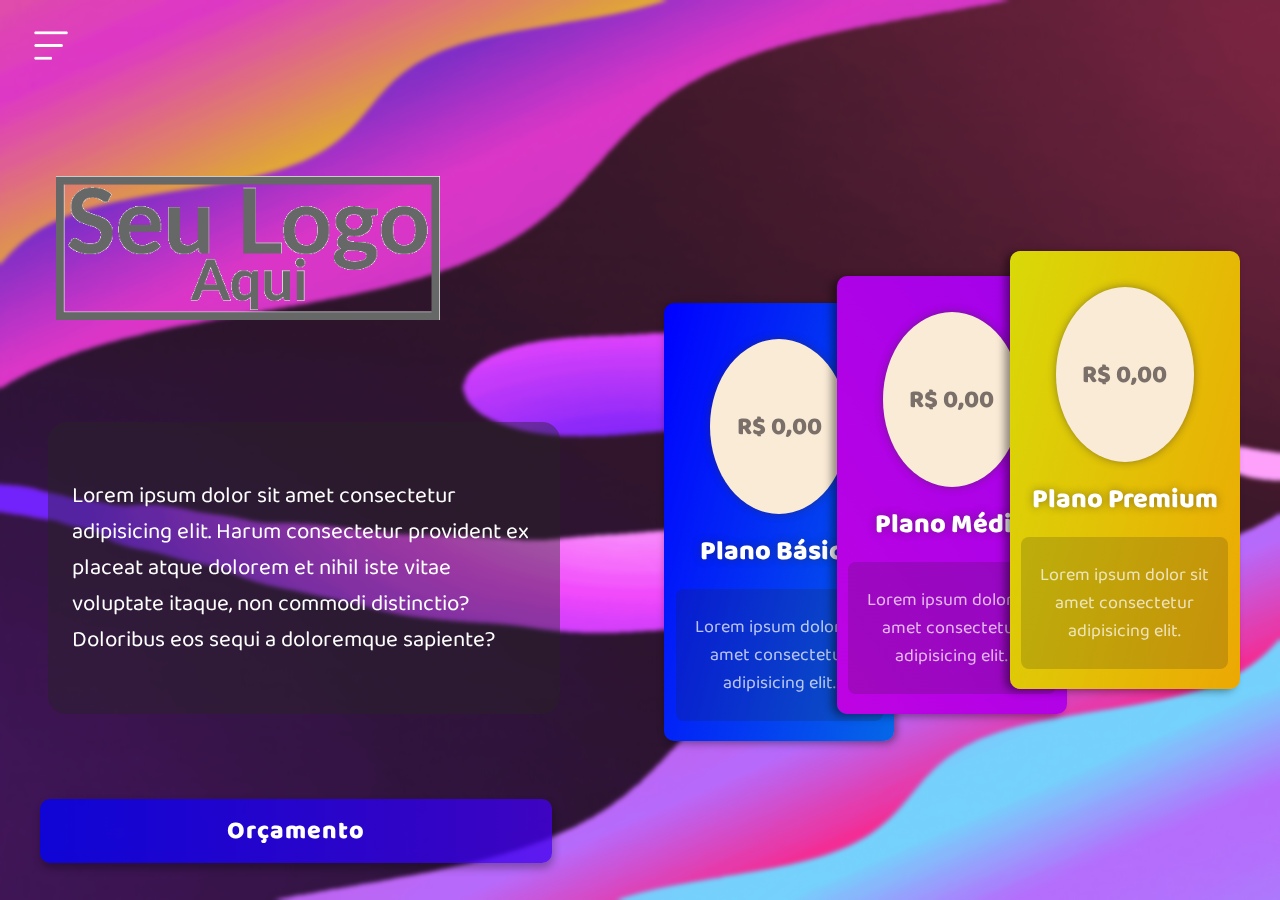
<file: index.html>
<!DOCTYPE html>
<html lang="en">

<head>
    <meta charset="UTF-8">
    <meta http-equiv="X-UA-Compatible" content="IE=edge">
    <meta name="viewport" content="width=device-width, initial-scale=1.0">
    <link rel="shortcut icon" href="inicio/house (1).png" type="image/x-icon">
    <link rel="stylesheet" href="style.css">
    <title>Martins C.D. - Inicio</title>
</head>

<body>
    <div class="menu">

        <header>

            <div class="toggle">
                <img src="hamburger (1).png" alt="" class="btnOpen effect">
            </div>


            <div class="navbar effect">
                <ul>
                    <li><a href="index.html">Inicio</a></li>
                    <li><a href="planos.html">Planos</a></li>
                    <li><a href="trabalhos.html">Trabalhos</a></li>
                    <li><a href="sobre.html">Sobre</a></li>
                    <li><a href="contato.html">Contato</a></li>
                </ul>
            </div>

            <div class="navbar-mobile">
                <a href="index.html">Inicio</a>
                <a href="planos.html">Planos</a>
                <a href="trabalhos.html">Trabalhos</a>
                <a href="sobre.html">Sobre</a>
                <a href="contato.html">Contato</a>
            </div>

        </header>
        <main>
            <div class="infos">
                <div class="logo">
                    <img src="seu-logo-aqui-1.png" alt="">
                </div>
                <div class="text">
                    <h3>
                        Lorem ipsum dolor sit amet consectetur adipisicing elit. Harum consectetur provident ex placeat
                        atque dolorem et nihil iste vitae voluptate itaque, non commodi distinctio? Doloribus eos sequi
                        a doloremque sapiente?
                    </h3>
                </div>
                <input type="button" value="Orçamento">
            </div>

            <div class="price-cards">
                <div class="cards">
                    <div class="card_1">
                        <div class="ball">R$ 0,00</div>
                        <span>Plano Básico</span>
                        <div class="desc">
                            Lorem ipsum dolor sit amet consectetur adipisicing elit.
                        </div>
                    </div>
                    <div class="card_2">
                        <div class="ball">R$ 0,00</div>
                        <span>Plano Médio</span>
                        <div class="desc">
                            Lorem ipsum dolor sit amet consectetur adipisicing elit.
                        </div>
                    </div>
                    <div class="card_3">
                        <div class="ball">R$ 0,00</div>
                        <span>Plano Premium</span>
                        <div class="desc">
                            Lorem ipsum dolor sit amet consectetur adipisicing elit.
                        </div>
                    </div>
                </div>
            </div>

            <div class="price-cards-mobile">
                <div class="cards-mobile">
                    <div class="card_1-mobile">
                        <div class="ball-mobile">R$ 0,00</div>
                        <span>Plano Básico</span>
                        <div class="desc-mobile">
                            Lorem ipsum dolor sit amet consectetur adipisicing elit.
                        </div>
                    </div>
                    <div class="card_2-mobile">
                        <div class="ball-mobile">R$ 0,00</div>
                        <span>Plano Médio</span>
                        <div class="desc-mobile">
                            Lorem ipsum dolor sit amet consectetur adipisicing elit.
                        </div>
                    </div>
                    <div class="card_3-mobile">
                        <div class="ball-mobile">R$ 0,00</div>
                        <span>Plano Premium</span>
                        <div class="desc-mobile">
                            Lorem ipsum dolor sit amet consectetur adipisicing elit.
                        </div>
                    </div>
                </div>
            </div>
        </main>
    </div>

    <script src="script.js"></script>
</body>

</html>
</file>
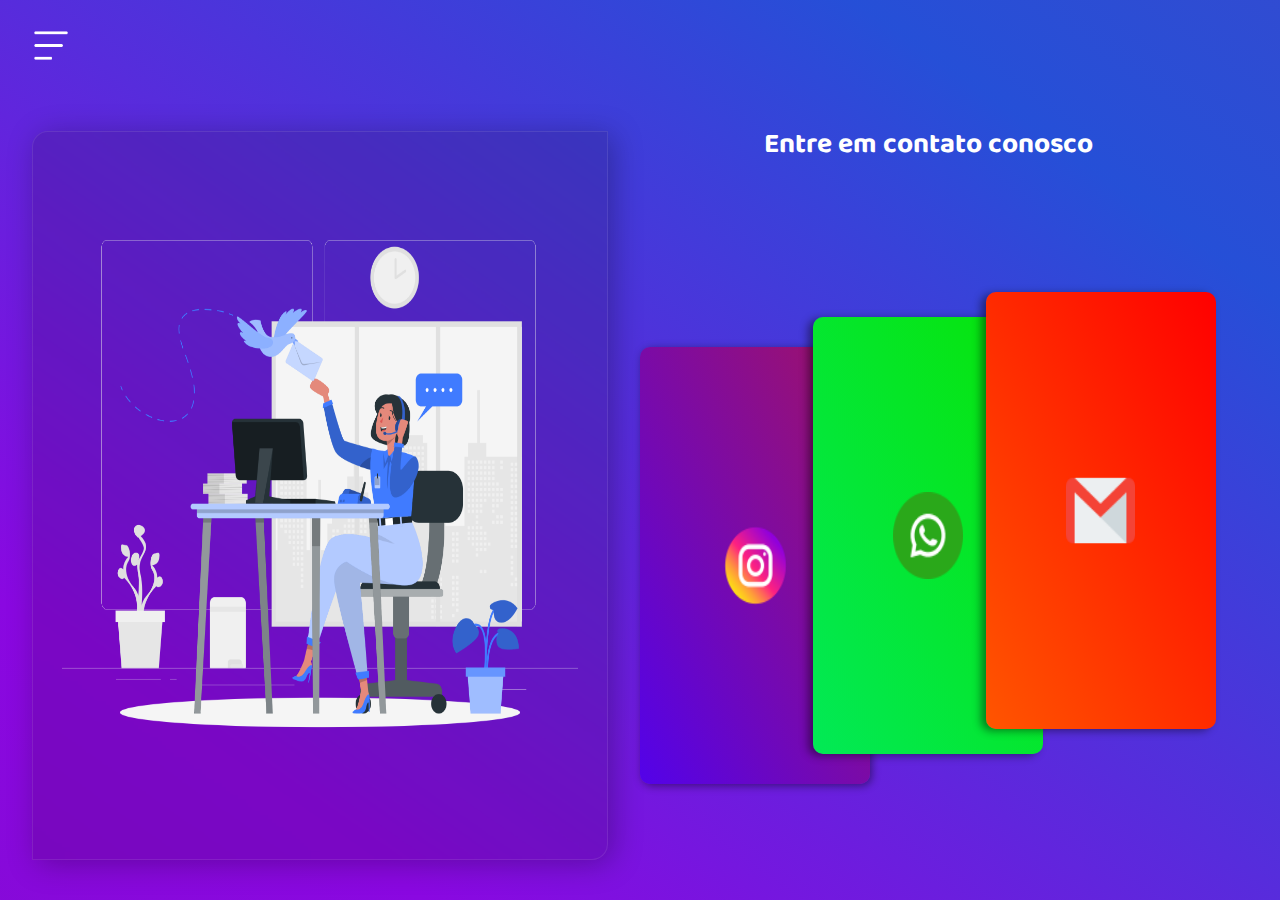
<file: contato.html>
<!DOCTYPE html>
<html lang="en">

<head>
    <meta charset="UTF-8">
    <meta http-equiv="X-UA-Compatible" content="IE=edge">
    <meta name="viewport" content="width=device-width, initial-scale=1.0">
    <link rel="shortcut icon" href="contato.png" type="image/x-icon">
    <link rel="stylesheet" href="contato.css">
    <title>Contato</title>
</head>

<body>
    <div class="menu">
        <header>
            <div class="toggle">
                <img src="hamburger (1).png" alt="" class="btnOpen effect">
            </div>


            <div class="navbar effect">
                <ul>
                    <li><a href="index.html">Inicio</a></li>
                    <li><a href="planos.html">Planos</a></li>
                    <li><a href="trabalhos.html">Trabalhos</a></li>
                    <li><a href="sobre.html">Sobre</a></li>
                    <li><a href="contato.html">Contato</a></li>
                </ul>
            </div>

            <div class="navbar-mobile">
                <a href="index.html">Inicio</a>
                <a href="planos.html">Planos</a>
                <a href="trabalhos.html">Trabalhos</a>
                <a href="sobre.html">Sobre</a>
                <a href="contato.html">Contato</a>
            </div>

        </header>
        <main>
            <div class="img">
                <img src="Contact us-rafiki.png" alt="">
            </div>
            <div class="column-cards">
                
                <h3>Entre em contato conosco</h3>

                <div class="cards">
                    <div class="card_1">
                        <div class="ball">
                            <a href=""><img src="instagram.png" alt=""></a>
                        </div>
                    </div>
                    <div class="card_2">
                        <div class="ball">
                            <a href=""><img src="whatsapp (1).png" alt=""></a>
                        </div>
                    </div>
                    <div class="card_3">
                        <div class="ball">
                            <a href=""><img src="gmail.png" alt=""></a>
                        </div>
                    </div>
                </div>
            </div>
        </main>
    </div>
    <script src="script.js"></script>
</body>

</html>
</file>
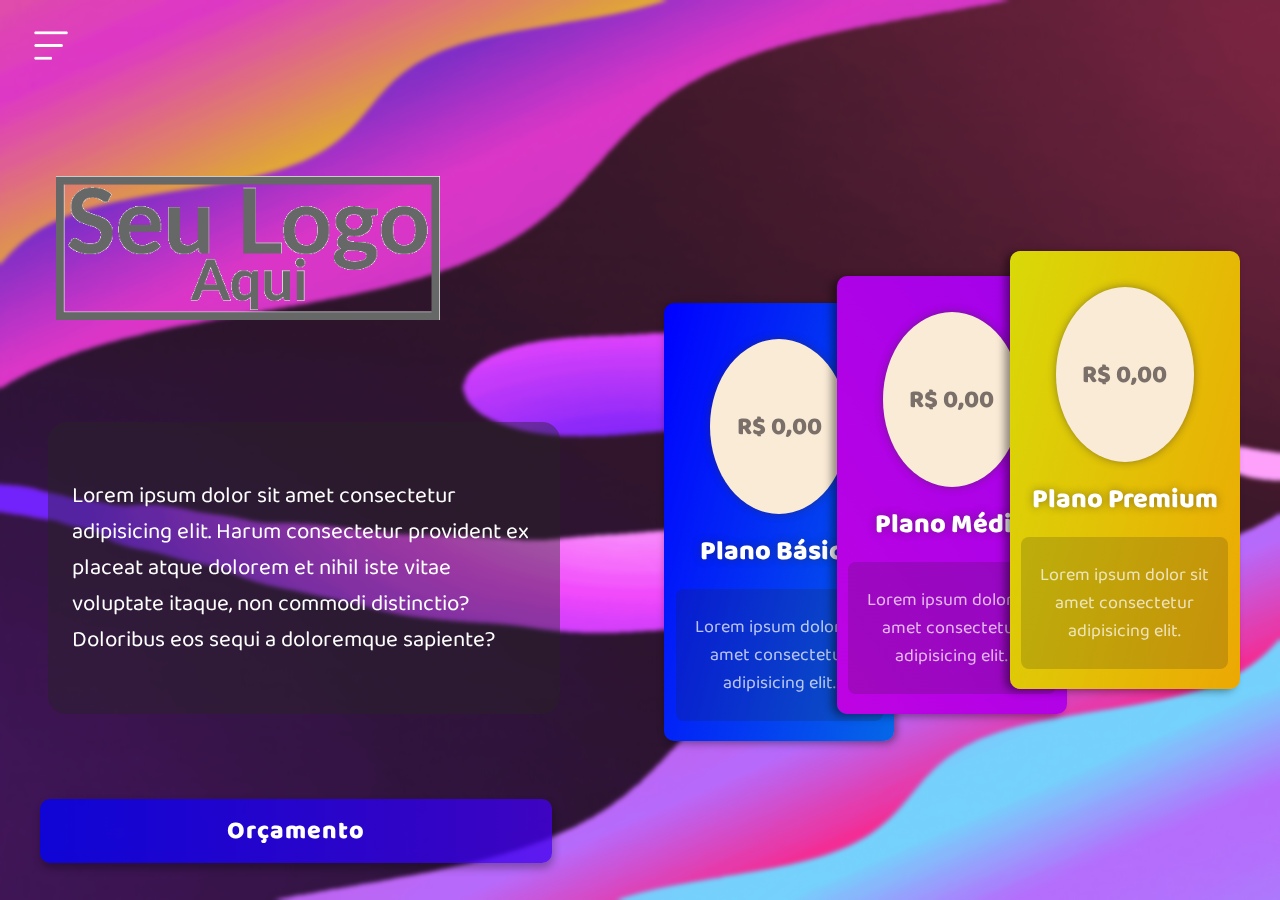
<file: inicio.html>
<!DOCTYPE html>
<html lang="en">

<head>
    <meta charset="UTF-8">
    <meta http-equiv="X-UA-Compatible" content="IE=edge">
    <meta name="viewport" content="width=device-width, initial-scale=1.0">
    <link rel="shortcut icon" href="inicio/house (1).png" type="image/x-icon">
    <link rel="stylesheet" href="style.css">
    <title>Martins C.D. - Inicio</title>
</head>

<body>
    <div class="menu">

        <header>

            <div class="toggle">
                <img src="hamburger (1).png" alt="" class="btnOpen effect">
            </div>


            <div class="navbar effect">
                <ul>
                    <li><a href="inicio.html">Inicio</a></li>
                    <li><a href="planos.html">Planos</a></li>
                    <li><a href="trabalhos.html">Trabalhos</a></li>
                    <li><a href="sobre.html">Sobre</a></li>
                    <li><a href="contato.html">Contato</a></li>
                </ul>
            </div>

            <div class="navbar-mobile">
                <a href="inicio.html">Inicio</a>
                <a href="planos.html">Planos</a>
                <a href="trabalhos.html">Trabalhos</a>
                <a href="sobre.html">Sobre</a>
                <a href="contato.html">Contato</a>
            </div>

        </header>
        <main>
            <div class="infos">
                <div class="logo">
                    <img src="seu-logo-aqui-1.png" alt="">
                </div>
                <div class="text">
                    <h3>
                        Lorem ipsum dolor sit amet consectetur adipisicing elit. Harum consectetur provident ex placeat
                        atque dolorem et nihil iste vitae voluptate itaque, non commodi distinctio? Doloribus eos sequi
                        a doloremque sapiente?
                    </h3>
                </div>
                <input type="button" value="Orçamento">
            </div>

            <div class="price-cards">
                <div class="cards">
                    <div class="card_1">
                        <div class="ball">R$ 0,00</div>
                        <span>Plano Básico</span>
                        <div class="desc">
                            Lorem ipsum dolor sit amet consectetur adipisicing elit.
                        </div>
                    </div>
                    <div class="card_2">
                        <div class="ball">R$ 0,00</div>
                        <span>Plano Médio</span>
                        <div class="desc">
                            Lorem ipsum dolor sit amet consectetur adipisicing elit.
                        </div>
                    </div>
                    <div class="card_3">
                        <div class="ball">R$ 0,00</div>
                        <span>Plano Premium</span>
                        <div class="desc">
                            Lorem ipsum dolor sit amet consectetur adipisicing elit.
                        </div>
                    </div>
                </div>
            </div>

            <div class="price-cards-mobile">
                <div class="cards-mobile">
                    <div class="card_1-mobile">
                        <div class="ball-mobile">R$ 0,00</div>
                        <span>Plano Básico</span>
                        <div class="desc-mobile">
                            Lorem ipsum dolor sit amet consectetur adipisicing elit.
                        </div>
                    </div>
                    <div class="card_2-mobile">
                        <div class="ball-mobile">R$ 0,00</div>
                        <span>Plano Médio</span>
                        <div class="desc-mobile">
                            Lorem ipsum dolor sit amet consectetur adipisicing elit.
                        </div>
                    </div>
                    <div class="card_3-mobile">
                        <div class="ball-mobile">R$ 0,00</div>
                        <span>Plano Premium</span>
                        <div class="desc-mobile">
                            Lorem ipsum dolor sit amet consectetur adipisicing elit.
                        </div>
                    </div>
                </div>
            </div>
        </main>
    </div>

    <script src="script.js"></script>
</body>

</html>
</file>
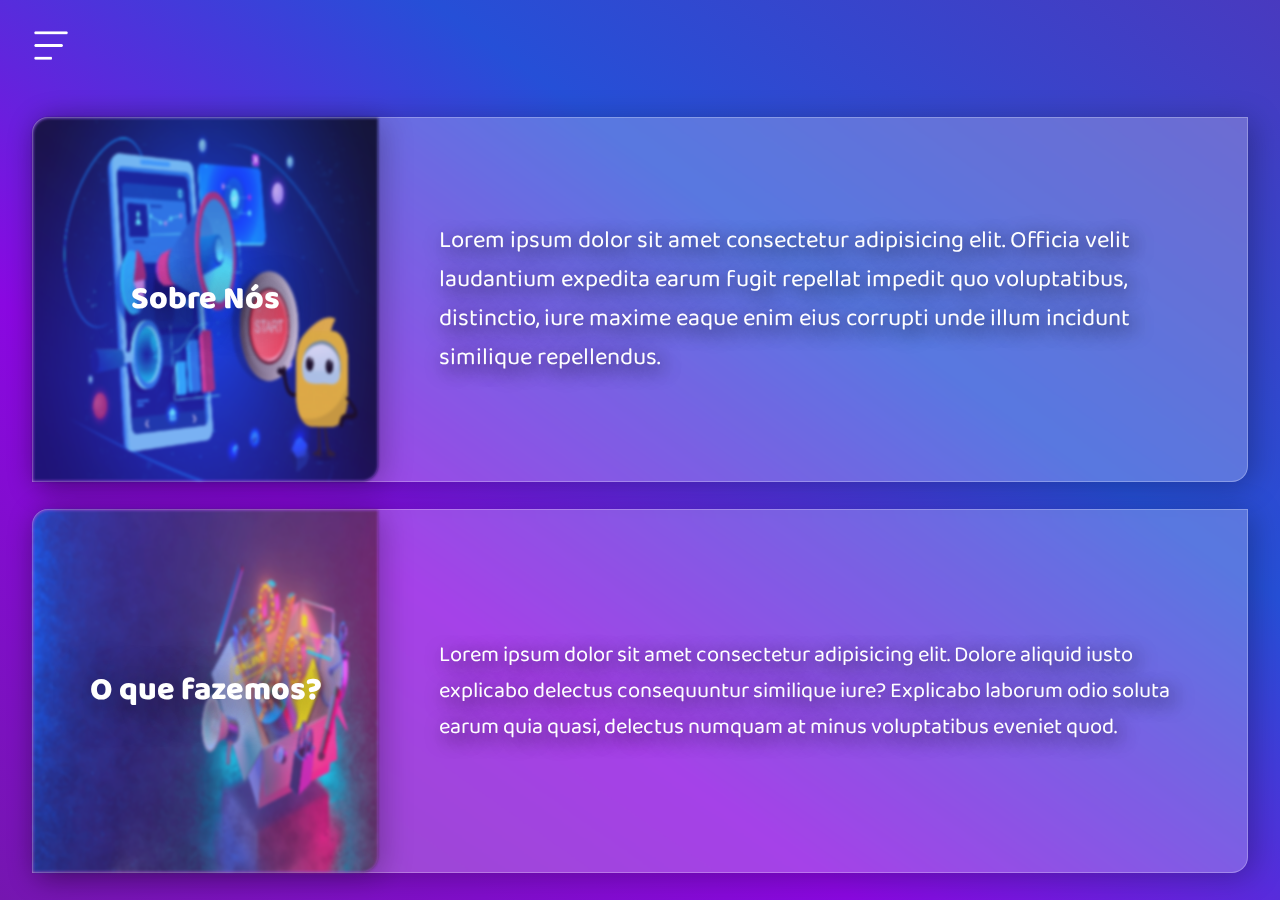
<file: sobre.html>
<!DOCTYPE html>
<html lang="en">

<head>
    <meta charset="UTF-8">
    <meta http-equiv="X-UA-Compatible" content="IE=edge">
    <meta name="viewport" content="width=device-width, initial-scale=1.0">
    <link rel="shortcut icon" href="sobre.png" type="image/x-icon">
    <link rel="stylesheet" href="sobre.css">
    <title>Sobre</title>
</head>

<body>
    <div class="menu">
        <header>
            <div class="toggle">
                <img src="hamburger (1).png" alt="" class="btnOpen effect">
            </div>

            <div class="navbar effect">
                <ul>
                    <li><a href="index.html">Inicio</a></li>
                    <li><a href="planos.html">Planos</a></li>
                    <li><a href="trabalhos.html">Trabalhos</a></li>
                    <li><a href="sobre.html">Sobre</a></li>
                    <li><a href="contato.html">Contato</a></li>
                </ul>
            </div>

            <div class="navbar-mobile">
                <a href="index.html">Inicio</a>
                <a href="planos.html">Planos</a>
                <a href="trabalhos.html">Trabalhos</a>
                <a href="sobre.html">Sobre</a>
                <a href="contato.html">Contato</a>
            </div>

        </header>

        <main>
            <div class="text">
                <div class="about">
                    <div class="img">
                        <img src="/digital-marketing-agncy.png" alt="">
                        <label class="about-us">Sobre Nós</label>
                    </div>
                    <label class="text-about">
                        Lorem ipsum dolor sit amet consectetur adipisicing elit. Officia velit laudantium expedita earum
                        fugit repellat impedit quo voluptatibus, distinctio, iure maxime eaque enim eius corrupti unde
                        illum incidunt similique repellendus.
                    </label>
                </div>
                <div class="works">
                    <div class="img">
                        <img src="marketing-digital-1920x1024.jpg" alt="">
                        <label class="we-works">O que fazemos?</label>
                    </div>
                    <label class="text-works">
                        Lorem ipsum dolor sit amet consectetur adipisicing elit. Dolore aliquid iusto explicabo delectus consequuntur similique iure? Explicabo laborum odio soluta earum quia quasi, delectus numquam at minus voluptatibus eveniet quod.
                    </label>
                </div>
            </div>
        </main>
    </div>

    <script src="script.js"></script>
</body>

</html>
</file>
<file: style.css>
@import url('https://fonts.googleapis.com/css2?family=Baloo+2&display=swap');

* {
    padding: 0px;
    margin: 0px;
    box-sizing: border-box;
    font-family: 'Baloo 2', cursive;
}

body {
    background-image: url("Sem\ nome\ \(Apresentação\ \(169\)\)\ \(1\).gif");
    background-size: 100% 100%;
    background-repeat: no-repeat;
    -webkit-backdrop-filter: blur(100%);
    backdrop-filter: blur(2px);
    width: 100%;
    height: 100vh;
}

.menu {
    display: flex;
    align-items: center;
    justify-content: center;
    flex-direction: column;
    width: 100%;
    height: 100%;
}

.menu header {
    display: flex;
    align-items: center;
    justify-content: start;
    width: 100%;
    height: 10%;
}

.toggle {
    display: flex;
    align-items: center;
    justify-content: start;
    width: 10%;
    height: 100%;
}

.toggle img {
    margin-left: 2rem;
    width: 30%;
    height: 50%;
    transition: 0.4s ease-out;
}

.toggle img:hover {
    transform: translateX(-8px);
    opacity: 0.5;
    cursor: pointer;
    border-radius: 10px;
}

.toggle img:hover:active {
    transform: translateX(-8px);
    cursor: pointer;
}

header .navbar {
    display: none;
    align-items: center;
    justify-content: center;
    top: 5px;
    left: 0px;
    width: 20%;
    height: 100%;
    background-color: transparent;
    color: white;

}

.navbar ul {
    display: flex;
    align-items: center;
    justify-content: space-between;
    flex-direction: row;
    list-style: none;
    height: 100%;
    width: 100%;
}

.navbar ul li {
    display: flex;
    align-items: center;
    justify-content: center;
    flex-direction: row;
    width: 100%;
}

.navbar ul li a {
    display: flex;
    align-items: center;
    justify-content: center;
    flex-direction: row;
    color: white;
    font-size: 18px;
    font-weight: 900;
    text-decoration: none;
    text-transform: uppercase;
    margin: 15px;
    transition: 0.4s ease-in-out;
    height: 100%;
}

.navbar ul li a:hover {
    transform: translateY(5px);
    opacity: 0.6;
}


.effect {
    transition: all 0.4s ease-out;
}

.navbar-mobile{
    display: none;
}

.menu main {
    display: flex;
    align-items: center;
    justify-content: center;
    width: 100%;
    height: 90%;
}

.infos {
    display: flex;
    align-items: flex-start;
    justify-content: space-evenly;
    flex-direction: column;
    width: 50%;
    height: 100%;
}

.logo {
    display: flex;
    align-items: center;
    justify-content: start;
    width: 100%;
    height: 30%;
}

.logo img {
    width: 60%;
    margin-left: 3.5rem;
    transition: all 0.5s ease-in-out;
}

.logo img:hover {
    transform: translateX(30px);
    opacity: 0.6;
}

.text {
    display: flex;
    align-items: center;
    justify-content: start;
    width: 100%;
    height: 40%;
}

.text h3 {
    display: flex;
    align-items: center;
    justify-content: center;
    color: white;
    width: 80%;
    height: 90%;
    font-weight: 400;
    text-align: start;
    margin-left: 3rem;
    padding: 1.5rem;
    background-color: rgba(39, 36, 36, 0.413);
    border-radius: 18px;
    font-size: clamp(0vh, (100vh), 2.5vh);
}

.infos input {
    width: 80%;
    height: 8%;
    border-radius: 10px;
    border: none;
    font-size: 25px;
    letter-spacing: 1px;
    color: white;
    background: linear-gradient(to left, rgba(255, 0, 183, 0.801), rgba(0, 0, 255, 0.752));
    background-size: 400% 200%;
    margin-top: 2rem;
    margin-left: 2.5rem;
    font-weight: 900;
    transition: 0.5s ease-in-out;
    box-shadow: 1px 5px 8px rgba(0, 0, 0, 0.318);
    animation: changeBackground 5s ease-out infinite;
}

.infos input:hover {
    color: white;
    text-shadow: 0px 0px 5px rgb(216, 17, 216);
    transform: translateY(-20px);
}

@keyframes changeBackground {
    0%{
        background-position: 0% 50%;
    }
    50%{
        background-position: 50% 100%;
    }
    100%{
        background-position: 0% 50%;
    }
}

.price-cards {
    display: flex;
    align-items: center;
    justify-content: center;
    width: 50%;
    height: 100%;
}

.price-cards-mobile{
    display: none;
}

.cards{
    display: flex;
    align-items: center;
    justify-content: center;
    flex-direction: column;
    width: 90%;
    height: 90%;
    position: relative;
    margin-right: 1rem;
}

.card_1{
    display: flex;
    align-items: center;
    justify-content: center;
    flex-direction: column;
    position: absolute;
    width: 40%;
    height: 60%;
    background: linear-gradient(to top left, rgb(11, 207, 207), blue);
    z-index: 1;
    margin-right: 60%;
    box-shadow: 2px 2px 8px rgba(0, 0, 0, 0.437);
    transition: all 0.3s ease-in-out;
    border-radius: 10px;
    transform: translateY(27px);
    background-size: 150% 300%;
    animation: changeBackground 5s ease-in infinite;
}

.card_1 span{
    text-align: center;
    margin-top: 1rem;
    color: white;
    font-weight: 900;
    font-size: clamp(0vh, (100vh), 3vh);
    text-shadow: 0px 0px 8px rgba(53, 46, 46, 0.482);
}

.card_1:hover{
    transform: translateY(-1px);
    width: 41%;
    height: 61%;
    z-index: 3;
}

.card_2{
    display: flex;
    align-items: center;
    justify-content: center;
    flex-direction: column;
    position: absolute;
    width: 40%;
    height: 60%;
    background: linear-gradient(to bottom left, rgb(123, 0, 246), rgb(224, 4, 216));
    z-index: 2;
    box-shadow: -5px 2px 8px rgba(0, 0, 0, 0.437);
    transition: all 0.3s ease-in-out;
    border-radius: 10px;
    background-size: 400% 300%;
    animation: changeBackground 5s ease-in infinite;
}

.card_2 span{
    text-align: center;
    margin-top: 1rem;
    color: white;
    font-weight: 900;
    font-size: clamp(0vh, (100vh), 3vh);
    text-shadow: 0px 0px 8px rgba(53, 46, 46, 0.482);
}

.card_2:hover{
    transform: translateY(-20px);
    width: 41%;
    height: 61%;
    z-index: 4;
}

.card_3{
    display: flex;
    align-items: center;
    justify-content: center;
    flex-direction: column;
    position: absolute;
    width: 40%;
    height: 60%;
    background: linear-gradient(to top left, rgb(255, 119, 0), rgb(217, 217, 8));
    z-index: 3;
    margin-left: 60%;
    box-shadow: -5px 2px 8px rgba(0, 0, 0, 0.437);
    transition: all 0.3s ease-in-out;
    border-radius: 10px;
    transform: translateY(-25px);
    background-size: 150% 300%;
    animation: changeBackground 5s ease-in infinite;
}

.card_3 span{
    text-align: center;
    margin-top: 1rem;
    color: white;
    font-weight: 900;
    font-size: clamp(0vh, (100vh), 3vh);
    text-shadow: 0px 0px 8px rgba(53, 46, 46, 0.482);
}

.card_3:hover{
    transform: translateY(-40px);
    width: 41%;
    height: 61%;
    font-size: clamp(50%, (2vh), 90%);
}

.ball{
    display: flex;
    align-items: center;
    justify-content: center;
    width: 60%;
    height: 40%;
    border-radius: 100%;
    background-color: antiquewhite;
    text-align: center;
    font-size: 25px;
    color: rgba(58, 50, 50, 0.668);
    font-weight: 900;
    box-shadow: 0px 0px 8px rgba(53, 46, 46, 0.482);
    margin-top: 1rem;
}

.desc{
    display: flex;
    align-items: center;
    justify-content: center;
    width: 90%;
    height: 30%; 
    text-align: center; 
    color: rgba(255, 255, 255, 0.719);
    font-weight: 200; 
    font-size: clamp(0vh, (100vh), 2vh);
    background-color: rgba(41, 36, 36, 0.181);
    margin-top: 1rem;
    border-radius: 8px;
}


@media (max-width: 900px) {

    *{
        position: static;
    }

    body{
        display: flex;
        align-items: center;
        justify-content: center;
        flex-direction: column;
        background-image: url('Sem\ nome\ \(Apresentação\ \(169\)\)\ \(1\).gif');
        width: 100%;
        height: auto;
        overflow-y: scroll;
    }

    .menu{
        display: flex;
        align-items: center;
        justify-content: center;
        flex-direction: column;
        width: 100%;
        height: 100%;
    }

    header{
        display: flex;
        align-items: center;
        justify-content: start;
        flex-direction: column;
        width: 100%;
        height: 100%;
    }

    .toggle{
        display: none;
    }

    .navbar{
        display: none;
    }

    .navbar ul{
        display: none;
    }

    .navbar-mobile{
        display: flex;
        align-items: center;
        justify-content: space-evenly;
        width: 100%;
        height: 20vh;
    }

    .navbar-mobile a{
        text-decoration: none;
        color: white;
        transition: all 0.3s ease-in-out;
        font-size: clamp(0px, (90px), 25px);
        font-weight: 400;
    }

    .navbar-mobile a:hover{
        transform: translateY(5px);
        opacity: 0.8;
    }

    main{
        display: flex;
        align-items: center;
        justify-content: space-between;
        flex-direction: column;
        width: 100%;
        height: 100%;
    }

    .infos{
        display: flex;
        align-items: center;
        justify-content: center;
        width: 100%;
        height: 100vh;
    }

    .infos input{
        display: flex;
        align-items: center;
        justify-content: center;
        width: 70%;
        height: 8%;
        margin-left: 0;
    }

    .logo{
        display: flex;
        align-items: center;
        justify-content: center;
        width: 90%;
        height: 30%;
        margin-top: 1rem;
    }

    .logo img{
        width: 70%;
        margin-left: 0;
        animation: float 5s ease-in-out infinite;
    }

    @keyframes float {
        0%{
            transform: translateY(0);
        }
        50%{
            transform: translateY(-20px);
        }
        100%{
            transform: translateY(0);
        }
    }

    .text{
        display: flex;
        align-items: center;
        justify-content: center;
        width: 100%;
        height: 50%;
    }

    .text h3{
        display: flex;
        align-items: center;
        justify-content: center;
        margin-left: 0;
        width: 70%;
        height: 90%;
        text-align: center;
        font-size: clamp(0px, (100px), 20px);
        font-weight: 600;
    }

    .price-cards{
        display: none;
    }

    .price-cards-mobile{
        display: flex;
        align-items: center;
        justify-content: center;
        width: 100%;
        height: auto;
    }

    .cards-mobile{
        display: flex;
        align-items: center;
        justify-content: space-evenly;
        flex-direction: column;
        width: 100%;
        height: 100%;
    }

    
    .card_1-mobile{
        display: flex;
        align-items: center;
        justify-content: center;
        flex-direction: column;
        width: 40%;
        height: 60vh;
        margin: 1rem;
        background: linear-gradient(to top left, rgb(11, 207, 207), blue);
        box-shadow: -5px 2px 8px rgba(0, 0, 0, 0.437);
        transition: all 0.3s ease-in-out;
        border-radius: 8px;
        background-size: 400% 300%;
        animation: changeCardsMobile 4s ease-in infinite;
        font-size: clamp(0px, (50px), 22px);
    }

    .card_1-mobile span{
        text-align: center;
        margin-top: 1rem;
        margin-bottom: 1rem;
        color: white;
        font-weight: 900;
        font-size: 25px;
        text-shadow: 0px 0px 8px rgba(53, 46, 46, 0.482);
    }

    .card_2-mobile{
        display: flex;
        align-items: center;
        justify-content: center;
        flex-direction: column;
        width: 40%;
        height: 60vh;
        margin: 1rem;
        background: linear-gradient(to bottom left, rgb(123, 0, 246), rgb(224, 4, 216));
        box-shadow: -5px 2px 8px rgba(0, 0, 0, 0.437);
        transition: all 0.3s ease-in-out;
        border-radius: 10px;
        background-size: 400% 300%;
        animation: changeCardsMobile-2 4s ease-in infinite;
        font-size: clamp(0px, (50px), 22px);
    }

    .card_2-mobile span{
        text-align: center;
        margin-top: 1rem;
        margin-bottom: 1rem;
        color: white;
        font-weight: 900;
        font-size: 25px;
        text-shadow: 0px 0px 8px rgba(53, 46, 46, 0.482);
    }

    .card_3-mobile{
        display: flex;
        align-items: center;
        justify-content: space-evenly;
        flex-direction: column;
        width: 40%;
        height: 60vh;
        margin: 1rem;
        background: linear-gradient(to top left, rgb(255, 119, 0), rgb(217, 217, 8));
        box-shadow: -5px 2px 8px rgba(0, 0, 0, 0.437);
        transition: all 0.3s ease-in-out;
        border-radius: 10px;
        background-size: 400% 300%;
        animation: changeCardsMobile-3 4s ease-in infinite;
        font-size: clamp(0px, (50px), 22px);
    }

    .card_3-mobile span{
        text-align: center;
        margin-top: 1rem;
        margin-bottom: 1rem;
        color: white;
        font-weight: 900;
        font-size: 25px;
        text-shadow: 0px 0px 8px rgba(53, 46, 46, 0.482);
    }

    .ball-mobile{
        display: flex;
        align-items: center;
        justify-content: center;
        width: 60%;
        height: 40%;
        text-align: center;
        font-size: 28px;
        margin-top: 1rem;
        font-weight: 900;
        color: rgba(50, 43, 43, 0.653);
        background-color: white;
        box-shadow: 0px 0px 8px rgba(0, 0, 0, 0.437);
        border-radius: 100%;
    }

    .desc-mobile{
        display: flex;
        align-items: center;
        justify-content: center;
        width: 95%;
        height: 30%; 
        text-align: center; 
        color: rgba(255, 255, 255, 0.804);
        font-weight: 200; 
        font-size: clamp(50%, (90%), 90%);
        border-radius: 8px;
    }

    @keyframes changeCardsMobile {
        0%{
            background-position: 0% 50%;
            transform: translateX(0);
        }
        25%{
            transform: translateX(-20px);
        }
        50%{
            background-position: 50% 100%;
            transform: translateX(20px);
        }
        100%{
            background-position: 0% 50%;
            transform: translateX(0);
        }
    }

    @keyframes changeCardsMobile-2 {
        0%{
            background-position: 0% 50%;
            transform: translateY(0);
        }
        25%{
            transform: translateY(10px);
        }
        50%{
            background-position: 50% 100%;
            transform: translateY(-10px);
        }
        100%{
            background-position: 0% 50%;
            transform: translateY(0);
        }
    }

    @keyframes changeCardsMobile-3 {
        0%{
            background-position: 0% 50%;
            transform: translateX(0);
        }
        25%{
            transform: translateX(20px);
        }
        50%{
            background-position: 50% 100%;
            transform: translateX(-20px);
        }
        100%{
            background-position: 0% 50%;
            transform: translateX(0);
        }
    }
}


@media (max-width: 800px) {

    *{
        position: static;
    }

    body{
        display: flex;
        align-items: center;
        justify-content: center;
        flex-direction: column;
        background-image: url('Sem\ nome\ \(Apresentação\ \(169\)\)\ \(1\).gif');
        width: 100%;
        height: auto;
        overflow-y: scroll;
    }

    .menu{
        display: flex;
        align-items: center;
        justify-content: center;
        flex-direction: column;
        width: 100%;
        height: 100%;
    }

    header{
        display: flex;
        align-items: center;
        justify-content: start;
        flex-direction: column;
        width: 100%;
        height: 100%;
    }

    .toggle{
        display: none;
    }
    .navbar{
        display: none;
    }

    .navbar-mobile{
        display: flex;
        align-items: center;
        justify-content: space-evenly;
        width: 100%;
        height: 10vh;
    }

    .navbar-mobile a{
        text-decoration: none;
        color: white;
        transition: all 0.3s ease-in-out;
        font-size: clamp(0%, (100%), 100%);
        font-weight: 400;
    }

    .navbar-mobile a:hover{
        transform: translateY(5px);
        opacity: 0.8;
    }

    main{
        display: flex;
        align-items: center;
        justify-content: space-between;
        flex-direction: column;
        width: 100%;
        height: 100%;
    }

    .infos{
        display: flex;
        align-items: center;
        justify-content: center;
        width: 100%;
        height: 100vh;
    }

    .infos input{
        display: flex;
        align-items: center;
        justify-content: center;
        width: 80%;
        height: 8%;
        margin-left: 0;
    }

    .logo{
        display: flex;
        align-items: center;
        justify-content: center;
        width: 90%;
        height: 30%;
        margin-top: 1rem;
    }

    .logo img{
        width: 70%;
        margin-left: 0;
        animation: float 5s ease-in-out infinite;
    }

    @keyframes float {
        0%{
            transform: translateY(0);
        }
        50%{
            transform: translateY(-20px);
        }
        100%{
            transform: translateY(0);
        }
    }

    .text{
        display: flex;
        align-items: center;
        justify-content: center;
        width: 100%;
        height: 50%;
    }

    .text h3{
        display: flex;
        align-items: center;
        justify-content: center;
        margin-left: 0;
        width: 80%;
        height: 80%;
        text-align: center;
        font-size: clamp(0px, (100px), 15px);
        font-weight: 600;
    }

    .price-cards{
        display: none;
    }

    .price-cards-mobile{
        display: flex;
        align-items: center;
        justify-content: center;
        width: 100%;
        height: auto;
    }

    .cards-mobile{
        display: flex;
        align-items: center;
        justify-content: space-evenly;
        flex-direction: column;
        width: 100%;
        height: 100%;
    }

    
    .card_1-mobile{
        display: flex;
        align-items: center;
        justify-content: center;
        flex-direction: column;
        width: 60%;
        height: 50vh;
        margin: 1rem;
        background: linear-gradient(to top left, rgb(11, 207, 207), blue);
        box-shadow: -5px 2px 8px rgba(0, 0, 0, 0.437);
        transition: all 0.3s ease-in-out;
        border-radius: 8px;
        background-size: 400% 300%;
        animation: changeCardsMobile 4s ease-in infinite;
        font-size: clamp(0px, (50px), 22px);
    }

    .card_1-mobile span{
        text-align: center;
        margin-top: 1rem;
        margin-bottom: 1rem;
        color: white;
        font-weight: 900;
        font-size: 25px;
        text-shadow: 0px 0px 8px rgba(53, 46, 46, 0.482);
    }

    .card_2-mobile{
        display: flex;
        align-items: center;
        justify-content: center;
        flex-direction: column;
        width: 60%;
        height: 50vh;
        margin: 1rem;
        background: linear-gradient(to bottom left, rgb(123, 0, 246), rgb(224, 4, 216));
        box-shadow: -5px 2px 8px rgba(0, 0, 0, 0.437);
        transition: all 0.3s ease-in-out;
        border-radius: 10px;
        background-size: 400% 300%;
        animation: changeCardsMobile-2 4s ease-in infinite;
        font-size: clamp(0px, (50px), 22px);
    }

    .card_2-mobile span{
        text-align: center;
        margin-top: 1rem;
        margin-bottom: 1rem;
        color: white;
        font-weight: 900;
        font-size: 25px;
        text-shadow: 0px 0px 8px rgba(53, 46, 46, 0.482);
    }

    .card_3-mobile{
        display: flex;
        align-items: center;
        justify-content: space-evenly;
        flex-direction: column;
        width: 60%;
        height: 50vh;
        margin: 1rem;
        background: linear-gradient(to top left, rgb(255, 119, 0), rgb(217, 217, 8));
        box-shadow: -5px 2px 8px rgba(0, 0, 0, 0.437);
        transition: all 0.3s ease-in-out;
        border-radius: 10px;
        background-size: 400% 300%;
        animation: changeCardsMobile-3 4s ease-in infinite;
        font-size: clamp(0px, (50px), 22px);
    }

    .card_3-mobile span{
        text-align: center;
        margin-top: 1rem;
        margin-bottom: 1rem;
        color: white;
        font-weight: 900;
        font-size: 25px;
        text-shadow: 0px 0px 8px rgba(53, 46, 46, 0.482);
    }

    .ball-mobile{
        display: flex;
        align-items: center;
        justify-content: center;
        width: 60%;
        height: 40%;
        text-align: center;
        font-size: 28px;
        margin-top: 1rem;
        font-weight: 900;
        color: rgba(50, 43, 43, 0.653);
        background-color: white;
        box-shadow: 0px 0px 8px rgba(0, 0, 0, 0.437);
        border-radius: 100%;
    }

    .desc-mobile{
        display: flex;
        align-items: center;
        justify-content: center;
        width: 95%;
        height: 30%; 
        text-align: center; 
        color: rgba(255, 255, 255, 0.804);
        font-weight: 200; 
        font-size: clamp(50%, (90%), 90%);
        border-radius: 8px;
    }

    @keyframes changeCardsMobile {
        0%{
            background-position: 0% 50%;
            transform: translateX(0);
        }
        25%{
            transform: translateX(-20px);
        }
        50%{
            background-position: 50% 100%;
            transform: translateX(20px);
        }
        100%{
            background-position: 0% 50%;
            transform: translateX(0);
        }
    }

    @keyframes changeCardsMobile-2 {
        0%{
            background-position: 0% 50%;
            transform: translateY(0);
        }
        25%{
            transform: translateY(10px);
        }
        50%{
            background-position: 50% 100%;
            transform: translateY(-10px);
        }
        100%{
            background-position: 0% 50%;
            transform: translateY(0);
        }
    }

    @keyframes changeCardsMobile-3 {
        0%{
            background-position: 0% 50%;
            transform: translateX(0);
        }
        25%{
            transform: translateX(20px);
        }
        50%{
            background-position: 50% 100%;
            transform: translateX(-20px);
        }
        100%{
            background-position: 0% 50%;
            transform: translateX(0);
        }
    }
}
</file>
<file: contato.css>
@import url('https://fonts.googleapis.com/css2?family=Baloo+2&display=swap');

* {
    padding: 0px;
    margin: 0px;
    box-sizing: border-box;
    font-family: 'Baloo 2', cursive;
}

body {
    background: linear-gradient(to bottom left, rgba(39, 20, 179, 0.807), rgba(15, 61, 211, 0.905), rgb(138, 8, 225), rgb(124, 14, 193));
    background-repeat: no-repeat;
    width: 100%;
    height: 100vh;
    background-size: 200% 200%;
    animation: changeBackground 5s ease infinite;
}

.menu {
    display: flex;
    width: 100%;
    height: 100%;
    align-items: center;
    justify-content: center;
    flex-direction: column;
}

.menu header {
    display: flex;
    align-items: center;
    justify-content: start;
    width: 100%;
    height: 10%;
}

.toggle {
    display: flex;
    align-items: center;
    justify-content: start;
    width: 10%;
    height: 100%;
}

.toggle img {
    margin-left: 2rem;
    width: 30%;
    height: 50%;
    transition: 0.4s ease-out;
}

.toggle img:hover {
    transform: translateX(-8px);
    opacity: 0.5;
    cursor: pointer;
    border-radius: 10px;
}

.toggle img:hover:active {
    transform: translateX(-8px);
    cursor: pointer;
}

header .navbar {
    display: none;
    align-items: center;
    justify-content: center;
    top: 5px;
    left: 0px;
    width: 20%;
    height: 100%;
    background-color: transparent;
    color: white;

}

.navbar ul {
    display: flex;
    align-items: center;
    justify-content: space-between;
    flex-direction: row;
    list-style: none;
    height: 100%;
    width: 100%;
}

.navbar ul li {
    display: flex;
    align-items: center;
    justify-content: center;
    flex-direction: row;
    width: 100%;
}

.navbar ul li a {
    display: flex;
    align-items: center;
    justify-content: center;
    flex-direction: row;
    color: white;
    font-size: 18px;
    font-weight: 900;
    text-decoration: none;
    text-transform: uppercase;
    margin: 15px;
    transition: 0.4s ease-in-out;
    height: 100%;
}

.navbar ul li a:hover {
    transform: translateY(5px);
    opacity: 0.6;
}

.effect {
    transition: all 0.4s ease-out;
}

.navbar-mobile{
    display: none;
}

.menu main {
    display: flex;
    align-items: center;
    justify-content: center;
    width: 100%;
    height: 90%;
}

.img{
    display: flex;
    align-items: center;
    justify-content: center;
    width: 45%;
    height: 90%;
    background: rgba(18, 1, 1, 0.127);
    border-radius: 16px 0px 16px 0px;
    box-shadow: 5px 4px 30px rgba(0, 0, 0, 0.267);
    backdrop-filter: blur(3.4px);
    -webkit-backdrop-filter: blur(3.4px);
    border: 1px solid rgba(237, 227, 227, 0.104);
}

.img img{
    width: 90%;
    height: 90%;
}

.column-cards{
    display: flex;
    align-items: center;
    justify-content: space-between;
    flex-direction: column;
    width: 50%;
    height: 100%;
}

.column-cards h3{
    font-size: 28px;
    color: white;
    margin-top: 2rem;
}

.cards{
    display: flex;
    align-items: center;
    justify-content: center;
    flex-direction: column;
    width: 90%;
    height: 90%;
    position: relative;
    color: white;
}

.card_1{
    display: flex;
    align-items: center;
    justify-content: center;
    flex-direction: column;
    position: absolute;
    width: 40%;
    height: 60%;
    background: linear-gradient(to bottom left, rgb(162, 19, 100) ,rgb(83, 2, 233));
    z-index: 1;
    margin-right: 60%;
    box-shadow: 2px 2px 8px rgba(0, 0, 0, 0.437);
    transition: all 0.3s ease-in-out;
    border-radius: 10px;
    transform: translateY(30px);
    font-weight: 900;
    font-size: 20px;
    animation: float3 4s infinite;
}

.card_1:hover{
    opacity: 0.6;
}

.card_2{
    display: flex;
    align-items: center;
    justify-content: center;
    flex-direction: column;
    position: absolute;
    width: 40%;
    height: 60%;
    background: linear-gradient(to bottom left, rgb(7, 228, 7) ,rgb(2, 233, 86));
    z-index: 2;
    box-shadow: -5px 2px 8px rgba(0, 0, 0, 0.437);
    transition: all 0.3s ease-in-out;
    border-radius: 10px;
    font-weight: 900;
    font-size: 20px;
    animation: float2 4s infinite;
}

.card_2:hover{
    opacity: 0.6;
}

.card_3{
    display: flex;
    align-items: center;
    justify-content: center;
    flex-direction: column;
    position: absolute;
    width: 40%;
    height: 60%;
    background: linear-gradient(to bottom left, red, rgb(255, 85, 0));
    z-index: 3;
    margin-left: 60%;
    box-shadow: -5px 2px 8px rgba(0, 0, 0, 0.437);
    transition: all 0.3s ease-in-out;
    border-radius: 10px;
    transform: translateY(-25px);
    font-weight: 900;
    font-size: 20px;
    animation: float 4s infinite;
}

.card_3:hover{
    opacity: 0.6;
}


.ball{
    display: flex;
    align-items: center;
    justify-content: center;
    width: 100%;
    height: 100%;
}

.ball a{
    display: flex;
    align-items: center;
    justify-content: center;
    width: 100%;
    height: 100%;
}

.ball img{
    width: 30%;
    height: 20%;
}

@keyframes float {
    0% {
        transform: translateY(-25px);
    }
    50% {
        transform: translateY(-80px);
    }
    100% {
        transform: translateY(-25px);
    }
}

@keyframes float2 {
    0% {
        transform: translateY(0px);
    }
    50% {
        transform: translateY(-40px);
    }
    100% {
        transform: translateY(0px);
    }
}

@keyframes float3 {
    0% {
        transform: translateY(30px);
    }
    50% {
        transform: translateY(-20px);
    }
    100% {
        transform: translateY(30px);
    }
}

@keyframes changeBackground {
    0% {
        background-position: 0% 50%;
    }
    50% {
        background-position: 100% 50%;
    }
    100% {
        background-position: 0% 50%;
    }
}


@media (max-width: 900px){

    *{
        position: static;
    }

    body{
        display: flex;
        align-items: center;
        justify-content: center;
        flex-direction: column;
        width: 100%;
        height: auto;
        overflow-y: scroll;
    }

    .menu{
        display: flex;
        align-items: center;
        justify-content: center;
        flex-direction: column;
        width: 100%;
        height: 100%;
    }

    header{
        display: flex;
        align-items: center;
        justify-content: start;
        flex-direction: column;
        width: 100%;
        height: 100%;
    }

    .toggle{
        display: none;
    }

    .navbar{
        display: none;
    }

    .navbar ul{
        display: none;
    }

    .navbar-mobile{
        display: flex;
        align-items: center;
        justify-content: space-evenly;
        width: 100%;
        height: 20vh;
    }

    .navbar-mobile a{
        text-decoration: none;
        color: white;
        transition: all 0.3s ease-in-out;
        font-size: clamp(0vh, (25px), 100vh);
        font-weight: 400;
    }

    .navbar-mobile a:hover{
        transform: translateY(5px);
        opacity: 0.8;
    }

    main{
        display: flex;
        align-items: center;
        justify-content: space-between;
        flex-direction: column;
        flex-wrap: wrap;
        width: 100%;
        height: 100%;
        margin-bottom: 1rem;
    }
    
    .img{
        display: flex;
        align-items: center;
        justify-content: center;
        width: 90%;
        height: 50vh;
        background: rgba(18, 1, 1, 0.127);
        border-radius: 16px 0px 16px 0px;
        box-shadow: 5px 4px 30px rgba(0, 0, 0, 0.267);
        backdrop-filter: blur(3.4px);
        -webkit-backdrop-filter: blur(3.4px);
        border: 1px solid rgba(237, 227, 227, 0.104);
    }
    
    .img img{
        width: 80%;
        height: 100%;
    }

    .column-cards{
        display: flex;
        align-items: center;
        justify-content: center;
        width: 100%;
        height: 60vh;
        margin-top: 1rem;
    }
    
    .cards{
        width: 90%;
        height: 100%;
    }
}

@media (max-width: 700px){

    *{
        position: static;
    }

    body{
        display: flex;
        align-items: center;
        justify-content: center;
        flex-direction: column;
        width: 100%;
        height: auto;
        overflow-y: scroll;
    }

    .menu{
        display: flex;
        align-items: center;
        justify-content: center;
        flex-direction: column;
        width: 100%;
        height: 100%;
    }

    header{
        display: flex;
        align-items: center;
        justify-content: start;
        flex-direction: column;
        width: 100%;
        height: 100%;
    }

    .toggle{
        display: none;
    }

    .navbar{
        display: none;
    }

    .navbar ul{
        display: none;
    }

    .navbar-mobile{
        display: flex;
        align-items: center;
        justify-content: space-evenly;
        width: 100%;
        height: 15vh;
    }

    .navbar-mobile a{
        text-decoration: none;
        color: white;
        transition: all 0.3s ease-in-out;
        font-size: clamp(0px, (18px),  100px);
        font-weight: 400;
    }

    .navbar-mobile a:hover{
        transform: translateY(5px);
        opacity: 0.8;
    }

    main{
        display: flex;
        align-items: center;
        justify-content: space-between;
        flex-direction: column;
        flex-wrap: wrap;
        width: 100%;
        height: 100%;
        margin-bottom: 1rem;
    }
    
    .img{
        display: flex;
        align-items: center;
        justify-content: center;
        width: 85%;
        height: 50vh;
        background: rgba(18, 1, 1, 0.127);
        border-radius: 16px 0px 16px 0px;
        box-shadow: 5px 4px 30px rgba(0, 0, 0, 0.267);
        backdrop-filter: blur(3.4px);
        -webkit-backdrop-filter: blur(3.4px);
        border: 1px solid rgba(237, 227, 227, 0.104);
    }
    
    .img img{
        width: 80%;
        height: 100%;
    }

    .column-cards{
        width:  80%;
        height: 60vh;
    }

    .column-cards h3{
        font-size: 20px;
    }
    
    .cards{
        width: 90%;
        height: 90%;
        margin-top: 2rem;
    }
}
</file>
<file: sobre.css>
@import url('https://fonts.googleapis.com/css2?family=Baloo+2&display=swap');

* {
    padding: 0px;
    margin: 0px;
    box-sizing: border-box;
    font-family: 'Baloo 2', cursive;
}

body {
    background: linear-gradient(to bottom left, rgba(38, 20, 179, 0.839), rgba(15, 61, 211, 0.905), rgb(138, 8, 225), rgb(117, 22, 176));
    background-repeat: no-repeat;
    width: 100%;
    height: 100vh;
}

.menu {
    display: flex;
    width: 100%;
    height: 100%;
    align-items: center;
    justify-content: center;
    flex-direction: column;
}

.menu header {
    display: flex;
    align-items: center;
    justify-content: start;
    width: 100%;
    height: 10%;
}

.toggle {
    display: flex;
    align-items: center;
    justify-content: start;
    width: 10%;
    height: 100%;
}

.toggle img {
    margin-left: 2rem;
    width: 30%;
    height: 50%;
    transition: 0.4s ease-out;
}

.toggle img:hover {
    transform: translateX(-8px);
    opacity: 0.5;
    cursor: pointer;
    border-radius: 10px;
}

.toggle img:hover:active {
    transform: translateX(-8px);
    cursor: pointer;
}

header .navbar {
    display: none;
    align-items: center;
    justify-content: center;
    top: 5px;
    left: 0px;
    width: 20%;
    height: 100%;
    background-color: transparent;
    color: white;

}

.navbar ul {
    display: flex;
    align-items: center;
    justify-content: space-between;
    flex-direction: row;
    list-style: none;
    height: 100%;
    width: 100%;
}

.navbar ul li {
    display: flex;
    align-items: center;
    justify-content: center;
    flex-direction: row;
    width: 100%;
}

.navbar ul li a {
    display: flex;
    align-items: center;
    justify-content: center;
    flex-direction: row;
    color: white;
    font-size: 18px;
    font-weight: 900;
    text-decoration: none;
    text-transform: uppercase;
    margin: 15px;
    transition: 0.4s ease-in-out;
    height: 100%;
}

.navbar ul li a:hover {
    transform: translateY(5px);
    opacity: 0.6;
}

.effect {
    transition: all 0.4s ease-out;
}

.navbar-mobile{
    display: none;
}

.menu main {
    display: flex;
    align-items: center;
    justify-content: center;
    flex-direction: row;
    width: 100%;
    height: 90%;
}

.text{
    display: flex;
    align-items: center;
    justify-content: space-evenly;
    flex-direction: column;
    width: 100%;
    height: 100%;
}

.about{
    display: flex;
    align-items: center;
    justify-content: space-evenly;
    flex-direction: row;
    width: 95%;
    height: 45%;
    background: rgba(255, 255, 255, 0.234);
    border-radius: 16px 0px 16px 0px;
    box-shadow: 5px 4px 30px rgba(0, 0, 0, 0.267);
    backdrop-filter: blur(3.4px);
    -webkit-backdrop-filter: blur(3.4px);
    border: 1px solid rgba(255, 255, 255, 0.27);
    transition: all 0.4s ease-in-out;
}

.about::-webkit-scrollbar {
    height: 6px;
    width: 6px;
    background: transparent;
}

.img{
    display: flex;
    align-items: center;
    justify-content: center;
    width: 30%;
    height: 100%;
    box-shadow: 5px 4px 30px rgba(0, 0, 0, 0.267);
    border-radius: 16px 0px 16px 0px;
}

.img img{
    width: 100%;
    height: 100%;
    filter: blur(1.5px);
    opacity: 0.8;
    border-radius: 16px 0px 16px 0px;
}

.about-us{
    display: flex;
    align-items: center;
    justify-content: center;
    font-size: 32px;
    color: white;
    font-weight: 900;
    text-shadow: 5px 5px 40px black;
    text-align: center;
    position: absolute;
    width: 50%;
    height: 10%;
    border-radius: 8px;
}

.text-about{
    display: flex;
    align-items: center;
    justify-content: start;
    width: 65%;
    margin: 5%;
    height: 100%;
    font-size: 24px;
    color: white;
    transition: all 0.5s ease-in-out;
    text-shadow: 5px 5px 20px black;
}

.works{
    display: flex;
    align-items: center;
    justify-content: space-evenly;
    flex-direction: row;
    width: 95%;
    height: 45%;
    background: rgba(255, 255, 255, 0.234);
    border-radius: 16px 0px 16px 0px;
    box-shadow: 5px 4px 30px rgba(0, 0, 0, 0.267);
    backdrop-filter: blur(3.4px);
    -webkit-backdrop-filter: blur(3.4px);
    border: 1px solid rgba(255, 255, 255, 0.27);
    transition: all 0.3s ease-in-out;
}

.works::-webkit-scrollbar {
    height: 6px;
    width: 6px;
    background: transparent;
}

.we-works{
    display: flex;
    align-items: center;
    justify-content: center;
    font-size: 32px;
    color: white;
    font-weight: 900;
    text-shadow: 5px 5px 40px black;
    position: absolute;
    width: 50%;
    height: 10%;
    border-radius: 8px;
}

.text-works{
    display: flex;
    align-items: center;
    justify-content: start;
    width: 65%;
    height: 100%;
    margin: 5%;
    font-size: 22px;
    color: white;
    transition: all 0.5s ease-in-out;
    text-shadow: 5px 5px 20px black;
}


@media (max-width: 900px) {

    *{
        position: static;
    }

    body{
        display: flex;
        align-items: center;
        justify-content: center;
        flex-direction: column;
        width: 100%;
        height: auto;
        overflow-y: scroll;
    }

    .menu{
        display: flex;
        align-items: center;
        justify-content: center;
        flex-direction: column;
        width: 100%;
        height: 100%;
    }

    header{
        display: flex;
        align-items: center;
        justify-content: start;
        flex-direction: column;
        width: 100%;
        height: 100%;
    }

    .toggle{
        display: none;
    }

    .navbar{
        display: none;
    }

    .navbar ul{
        display: none;
    }

    .navbar-mobile{
        display: flex;
        align-items: center;
        justify-content: space-evenly;
        width: 100%;
        height: 20vh;
    }

    .navbar-mobile a{
        text-decoration: none;
        color: white;
        transition: all 0.3s ease-in-out;
        font-size: clamp(0px, (90px), 25px);
        font-weight: 400;
    }

    .navbar-mobile a:hover{
        transform: translateY(5px);
        opacity: 0.8;
    }

    main{
        display: flex;
        align-items: center;
        justify-content: space-between;
        flex-direction: column;
        width: 100%;
        height: auto;
    }

    .text{
        display: flex;
        align-items: center;
        justify-content: space-evenly;
        flex-direction: column;
        width: 100%;
        height: 100%;
    }

    .about{
        flex-direction: column;
        width: 85%;
        height: 0%;
    }

    .img{
        width: 100%;
        height: 20vh;
    }

    .text-about{
        display: flex;
        align-items: center;
        justify-content: center;
        text-align: start;
        margin: 0;
        width: 90%;
        height: 50vh;
        font-size: clamp(0px, (24px), 100px);
    }

    .works{
        flex-direction: column;
        width: 85%;
        height: 40%;
        margin-top: 3rem;
        margin-bottom: 3rem;
    }

    .text-works{
        display: flex;
        align-items: center;
        justify-content: center;
        text-align: start;
        margin: 0;
        width: 90%;
        height: 50vh;
        font-size: clamp(0px, (21px), 100px);
    }
}


@media (max-width: 700px) {

    *{
        position: static;
    }

    body{
        display: flex;
        align-items: center;
        justify-content: center;
        flex-direction: column;
        width: 100%;
        height: auto;
        overflow-y: scroll;
    }

    .menu{
        display: flex;
        align-items: center;
        justify-content: center;
        flex-direction: column;
        width: 100%;
        height: 100%;
    }

    header{
        display: flex;
        align-items: center;
        justify-content: start;
        flex-direction: column;
        width: 100%;
        height: 100%;
    }

    .toggle{
        display: none;
    }

    .navbar{
        display: none;
    }

    .navbar ul{
        display: none;
    }

    .navbar-mobile{
        display: flex;
        align-items: center;
        justify-content: space-evenly;
        width: 100%;
        height: 15vh;
    }

    .navbar-mobile a{
        text-decoration: none;
        color: white;
        transition: all 0.3s ease-in-out;
        font-size: clamp(0vh, (18px), 100vh);
        font-weight: 400;
    }

    .navbar-mobile a:hover{
        transform: translateY(5px);
        opacity: 0.8;
    }

    main{
        display: flex;
        align-items: center;
        justify-content: space-between;
        flex-direction: column;
        width: 100%;
        height: auto;
    }

    .text{
        display: flex;
        align-items: center;
        justify-content: space-evenly;
        flex-direction: column;
        width: 100%;
        height: 100%;
    }

    .about{
        flex-direction: column;
        width: 85%;
        height: 0%;
    }

    .img{
        width: 100%;
        height: 20vh;
    }

    .about-us{
        font-size: 26px;
    }

    .text-about{
        display: flex;
        align-items: center;
        justify-content: center;
        text-align: start;
        margin: 0;
        width: 90%;
        height: 50vh;
        font-size: clamp(0px, (20px), 100px);
    }

    .works{
        flex-direction: column;
        width: 85%;
        height: 40%;
        margin-top: 3rem;
        margin-bottom: 3rem;
    }

    .we-works{
        font-size: 24px;
        width: 100%;
    }

    .text-works{
        display: flex;
        align-items: center;
        justify-content: center;
        text-align: start;
        margin: 0;
        width: 90%;
        height: 50vh;
        font-size: clamp(0px, (18px), 100px);
    }
}
</file>
